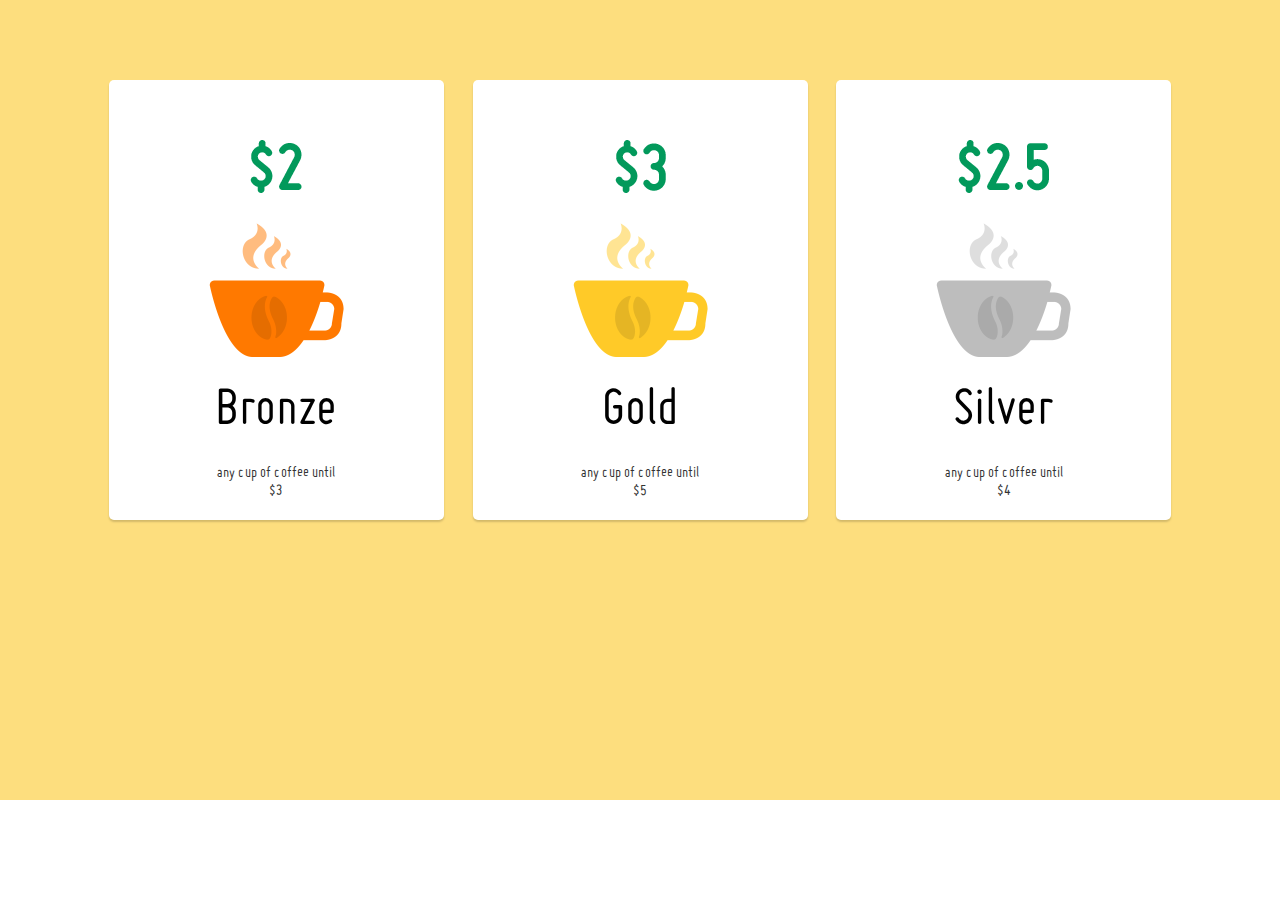
<file: project1/index.html>
<!DOCTYPE html>
<html lang="en">

<head>
    <meta charset="UTF-8">
    <meta http-equiv="X-UA-Compatible" content="IE=edge">
    <meta name="viewport" content="width=device-width, initial-scale=1.0">
    <link rel="stylesheet" href="./normalize.css">
    <link rel="stylesheet" href="./styles.css">
    <title>Project 1</title>
</head>

<body>
    <div class="main-wrapper">
        <ul class="flex-container">
            <li class="flex-item">
                <div class="price-wrapper">
                    <img src="./icons/$2.png" alt="$2">
                </div>
                <div class="cup-wrapper"><img src="./icons/orangecup.png" alt="bronze cup"></div>
                <h3 class="cup-title">bronze</h3>
                <p class="cup-text">any cup of coffee until $3</p>
            </li>
            <li class="flex-item">
                <div class="price-wrapper">
                    <img src="./icons/$3.png" alt="$3">
                </div>
                <div class="cup-wrapper"><img src="./icons/yellowcup.png" alt="gold cup"></div>
                <h3 class="cup-title">gold</h3>
                <p class="cup-text">any cup of coffee until $5</p>
            </li>
            <li class="flex-item">
                <div class="price-wrapper">
                    <img src="./icons/$2.5.png" alt="$2.5">
                </div>
                <div class="cup-wrapper"><img src="./icons/silvercup.png" alt="silver cup"></div>
                <h3 class="cup-title">silver</h3>
                <p class="cup-text">any cup of coffee until $4</p>
            </li>
        </ul>
    </div>
</body>

</html>
</file>
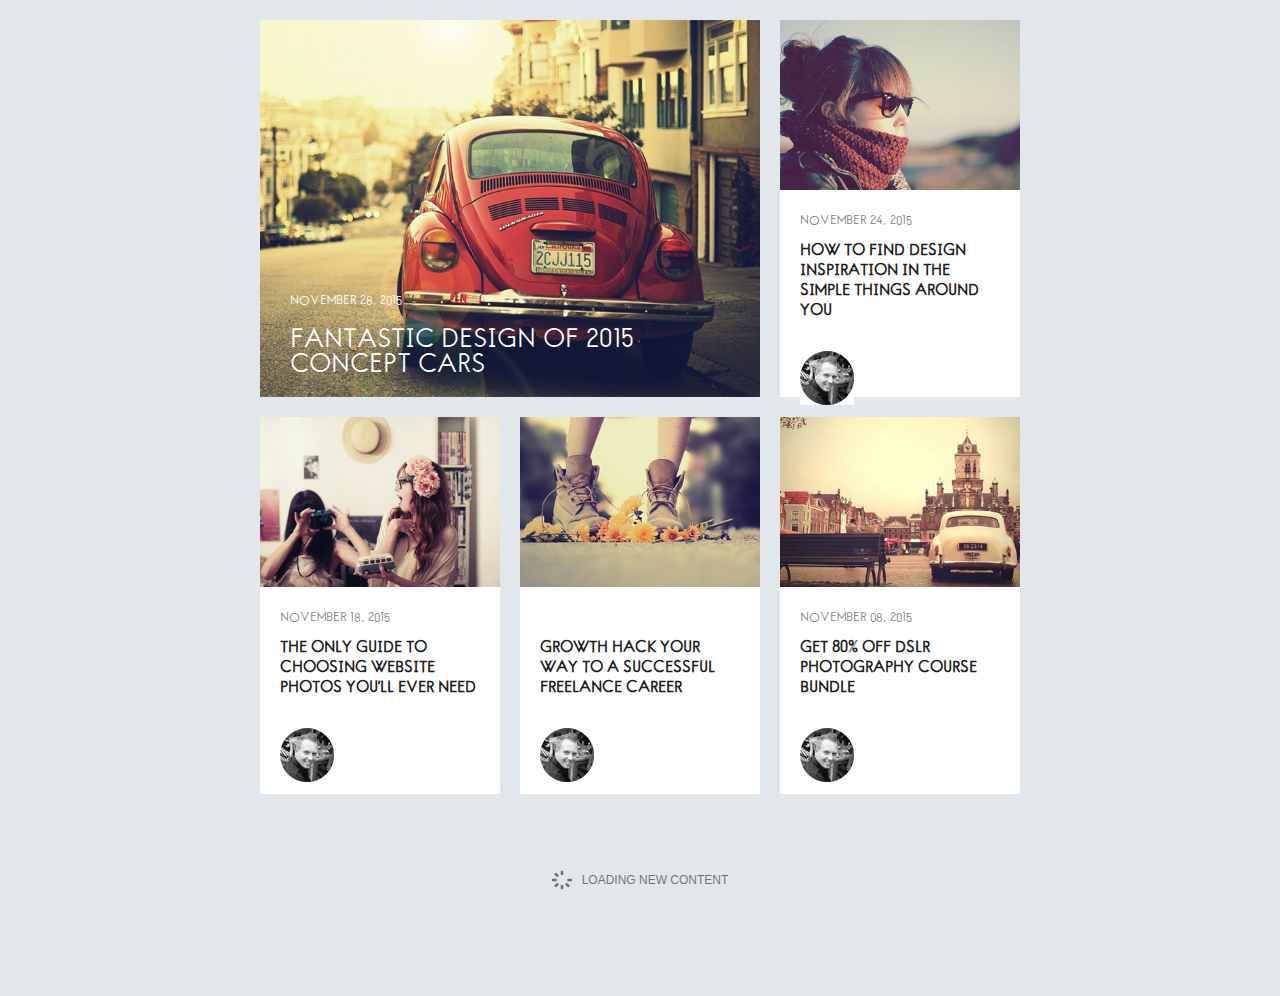
<file: project2/index.html>
<!DOCTYPE html>
<html lang="en">

<head>
    <meta charset="UTF-8">
    <meta http-equiv="X-UA-Compatible" content="IE=edge">
    <meta name="viewport" content="width=device-width, initial-scale=1.0">
    <link rel="stylesheet" href="./normalize.css">
    <link rel="stylesheet" href="./styles.css">
    <title>Project 2</title>
</head>

<body>
    <div class="main-wrapper">
        <ul class="flex-container">
            <li class="flex-item car">
                <div class="banner-content">
                    <span class="content-date">november 28, 2015</span>
                    <h2 class="content-header">Fantastic design of 2015 concept cars</h2>
                </div>

            </li>
            <li class="flex-item">
                <div class="item-banner glasses"></div>
                <div class="item-content">
                    <span class="content-date">november 24, 2015</span>
                    <h2 class="content-header">how to find design inspiration in the simple things around you</h2>
                    <div class="content-author">
                        <img src="./images/flex-face.jpg" alt="author-name" class="author-image">
                    </div>
                </div>
            </li>
            <li class="flex-item">
                <div class="item-banner girls"></div>
                <div class="item-content">
                    <span class="content-date">november 18, 2015</span>
                    <h2 class="content-header">the only guide to choosing website photos you'll ever need</h2>
                    <div class="content-author">
                        <img src="./images/flex-face.jpg" alt="author-name" class="author-image">
                    </div>
                </div>
            </li>
            <li class="flex-item">
                <div class="item-banner shoes"></div>
                <div class="item-content">
                    <span class="content-date hide">.</span>
                    <h2 class="content-header">growth hack your way to a successful freelance career</h2>
                    <div class="content-author">
                        <img src="./images/flex-face.jpg" alt="author-name" class="author-image">
                    </div>
                </div>
            </li>
            <li class="flex-item">
                <div class="item-banner landscape"></div>
                <div class="item-content">
                    <span class="content-date">november 08, 2015</span>
                    <h2 class="content-header">get 80% off dslr photography course bundle</h2>
                    <div class="content-author">
                        <img src="./images/flex-face.jpg" alt="author-name" class="author-image">
                    </div>
                </div>
            </li>
        </ul>
        <div class="loading-wrapper">
            <img src="./images/Path 1.svg" alt="loading-icon">
            <h2 class="loading">loading new content</h2>
        </div>
    </div>
</body>

</html>
</file>
<file: project1/styles.css>
@font-face {
    font-family: 'miso';
    src: url(./miso.otf);
}
body {
    margin: 0;
}
.main-wrapper {
    background-color: #FDDE7E;
    margin: 0;
    box-sizing: border-box;
    padding: 80px;
    height: 800px;
}
.flex-container {
    display: flex;
    justify-content: space-evenly;
    margin: 0;
    padding: 0;
}

.flex-item {
    display: flex;
    flex-flow: column;
    box-sizing: border-box;
    justify-content: center;
    align-items: center;
    padding: 0 100px;
    background-color: #fff;
    height: 440px;
    border-radius: 5px;
    font-family: 'miso';
    box-shadow:  0 2px 2px #d3b969;
    transition: ease-in-out .2s;
}
.price-wrapper {
    margin-top: 40px;
}
.cup-wrapper {
    margin-top: 25px;
}
.cup-title {
    font-size: 56px;
    font-weight: normal;
    text-transform: capitalize;
    padding: 0;
    margin-top: 30px;
    margin-bottom: 0;
    line-height: 36px;
}
.cup-text {
    margin-top: 35px;
    margin-bottom: 0;
    color: #333;
    width: 17ch;
    text-align: center;
}
.flex-item:hover {
    margin-top: -30px;
    height: 500px;
    box-shadow: 0 3px 3px #ceb567;
    justify-content: space-evenly;
}
</file>
<file: project2/styles.css>
@font-face {
    font-family: 'Hans Kendrick';
    src: url(./HansKendrick.otf);
}
.main-wrapper {
    background-color: #e2e7ec;
    padding: 0px 240px 100px 240px;
}
.flex-container {
    padding: 0;
    margin: auto;
    display: flex;
    flex-direction: row;
    flex-wrap: wrap;
    justify-content: space-evenly;
}
.flex-item {
    height: 377px;
    width: 30%;
    box-sizing: border-box;
    margin-top: 20px;
    list-style: none;
    background-color: #fff;
}

.content-header, .content-date {
    font-family: 'Hans Kendrick';
    text-transform: uppercase;
}
.content-date {
    font-size: 12px;
    color: #818181;
}

.content-header {
    font-size: 15px;
    line-height: 20px;
    color: #1d1d1d;
}
.car {
    width: 62.5%;
    padding: 30px;
    background-image: url(./images/fleximg.jpg);
    background-size: cover;
    background-position: center;
    transition: ease-in-out 0.2s;
}
.banner-content {
    margin-top: 240px;
}
.car .content-header {
    width: 80%;
    font-weight: 500;
    line-height: 25px;
    margin-top: 20px;
    font-size: 25px;
    color: #fff;
}
.car .content-date {
    color: #fff;
}
.item-banner {
    background-size: cover;
    background-position: center;
    margin: 0;
    height: 45%;
    transition: ease-in-out 0.2s;
}
.item-content {
    margin: 0;
    padding: 20px;
}
.hide {
    opacity: 0;
}
.content-author {
    margin-top: 30px;
}
.item-banner.glasses {
    background-image: url(./images/Layer\ 2.jpg);
}

.item-banner.girls {
    background-image: url(./images/Layer\ 5.jpg);
}
.item-banner.shoes {
    background-image: url(./images/Layer\ 7.jpg);
}

.item-banner.landscape {
    background-image: url(./images/Layer\ 9.jpg);
}
.loading-wrapper {
    display: flex;
    align-content: center;
    justify-content: center;
    align-items: center;
    opacity: .5;
    margin-top: 70px;
}
.loading {
    font-size: 12px;
    line-height: 12px;
    font-family: Arial, Helvetica, sans-serif;
    font-weight: normal;
    text-transform: uppercase;
    margin-left: 10px;
}
.loading-wrapper img {
    width: 20px;
    height: 20px;
}
.flex-item:hover .item-banner, .car:hover {
    background-color: rgba(0,0,0,0.3);
    background-blend-mode: darken;
}
</file>
